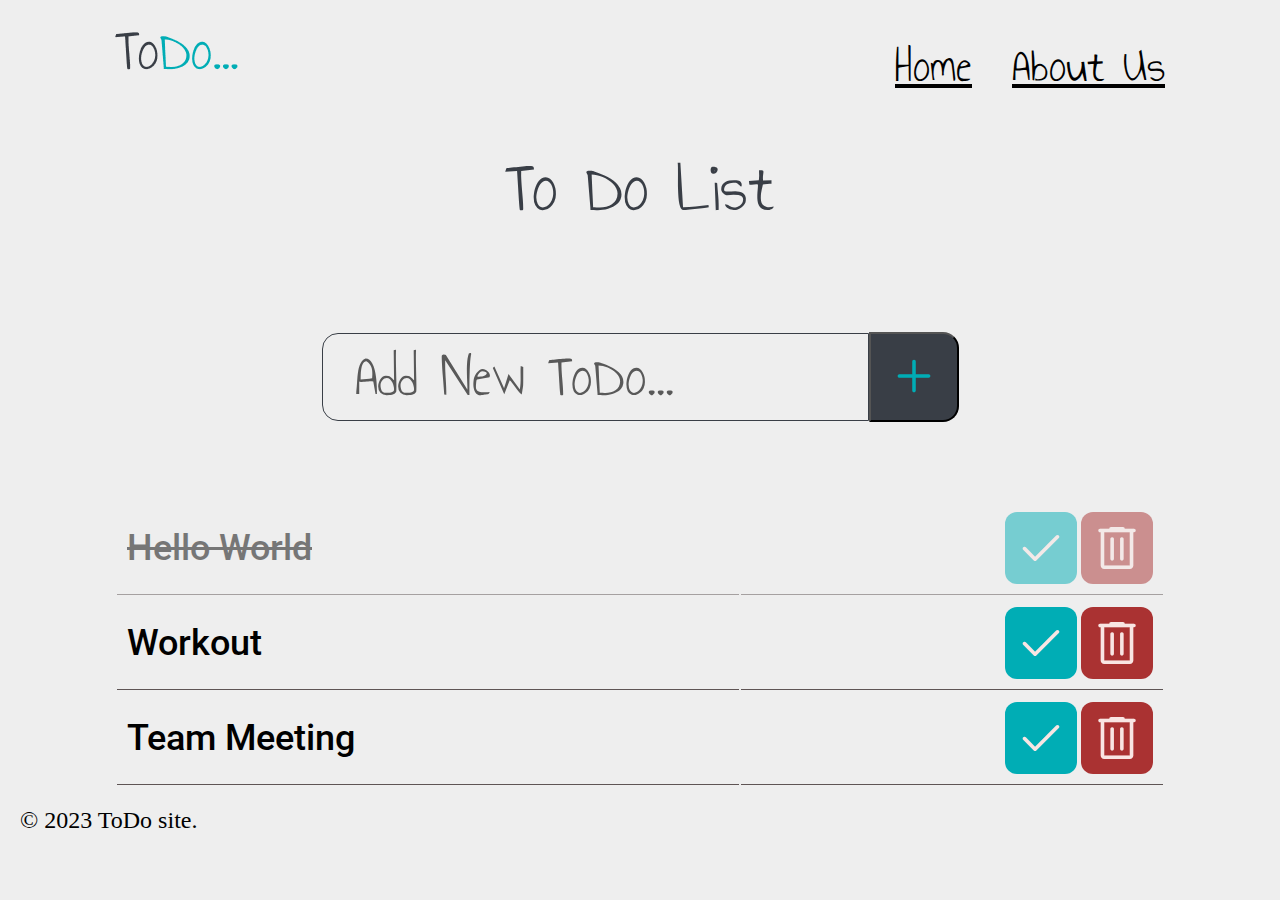
<file: index.html>
<!DOCTYPE html>
<html lang="en">

<head>
    <meta charset="UTF-8" />
    <meta name="ToDo" content="ToDoList">
    <meta http-equiv="X-UA-Compatible" content="IE=edge">
    <meta name="viewport" content="width=device-width, initial-scale=1.0">


    <!-- Fonts -->
    <link rel="preconnect" href="https://fonts.googleapis.com">
    <link rel="preconnect" href="https://fonts.gstatic.com" crossorigin>
    <link href="https://fonts.googleapis.com/css2?family=Annie+Use+Your+Telescope&display=swap" rel="stylesheet">
    <link href="https://fonts.googleapis.com/css2?family=Roboto:wght@500&display=swap" rel="stylesheet">
    <!-- Fonts -->

    <!-- Icons -->
    <link rel="stylesheet"
        href="https://fonts.googleapis.com/css2?family=Material+Symbols+Rounded:opsz,wght,FILL,GRAD@20..48,100..700,0..1,-50..200" />
    <link rel="stylesheet"
        href="https://fonts.googleapis.com/css2?family=Material+Symbols+Rounded:opsz,wght,FILL,GRAD@20..48,100..700,0..1,-50..200" />
    <link rel="stylesheet"
        href="https://fonts.googleapis.com/css2?family=Material+Symbols+Rounded:opsz,wght,FILL,GRAD@48,400,0,0" />
    <!-- Icons -->

    <link rel="stylesheet" href="./style/index.css">
    <title>ToDoList</title>
</head>

<body>

    <header>
        <nav>
            <img class="logo" src="assets/logo.png" alt="Logo" />
            <ul>
                <li>
                    <a href="">Home</a>
                </li>
                <li>
                    <a href="./about.html">About Us</a>
                </li>
            </ul>
        </nav>
    </header>

    <main>
        <h1 class="mt-4">To Do List</h1>
        <form class="mt-92">
            <input placeholder="Add New ToDo..." type="text" id="fname" name="fname">
            <button type="submit" class="add-btn">

                <span class="material-symbols-rounded">
                    add
                </span>
            </button>
        </form>
        <table class="mt-76">
            <thead>
                <tr>

                </tr>
            </thead>
            <tbody>
                <tr class="op-5">
                    <td>
                        <h2 class="lt">Hello World</h2>
                    </td>
                    <td class="opr">
                        <button class="material-symbols-rounded check-btn">check</button>
                        <button class="material-symbols-rounded delete-btn">delete</button>
                    </td>
                </tr>

                <tr>
                    <td>
                        <h2>Workout</h2>
                    </td>
                    <td class="opr">
                        <button class="material-symbols-rounded check-btn">check</button>
                        <button class="material-symbols-rounded delete-btn">delete</button>
                    </td>
                </tr>

                <tr>
                    <td>
                        <h2>Team Meeting</h2>
                    </td>
                    <td class="opr">
                        <button class="material-symbols-rounded check-btn">check</button>
                        <button class="material-symbols-rounded delete-btn">delete</button>
                    </td>
                </tr>
            </tbody>
        </table>

    </main>

    <footer>
        <div>
            <p style="margin: 0;">© 2023 ToDo site.</p>
        </div>
    </footer>

    <script src="./app.js"></script>
</body>

</html>
</file>
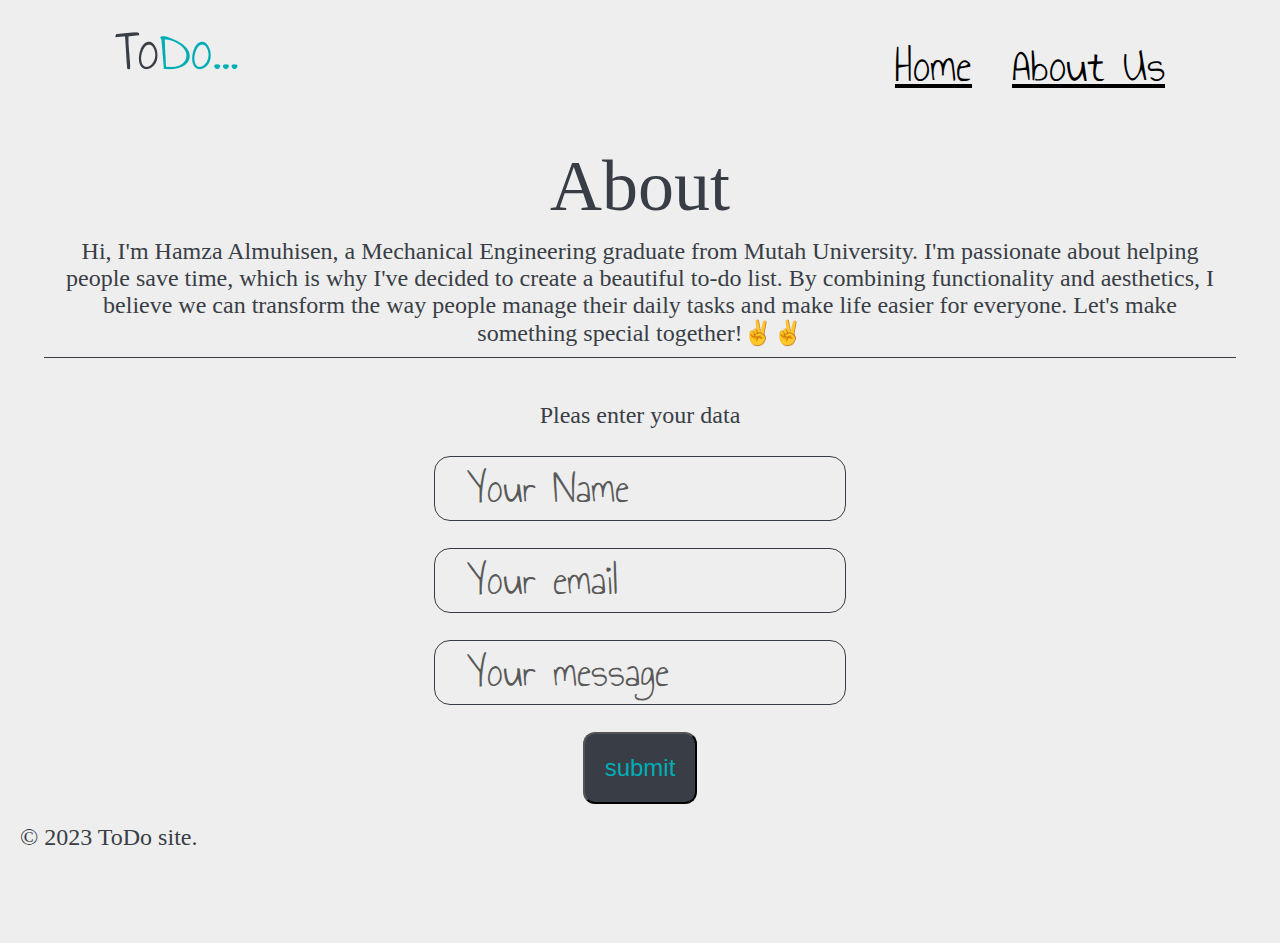
<file: about.html>
<!DOCTYPE html>
<html lang="en">

<head>
    <meta charset="UTF-8" />
    <meta name="ToDo" content="ToDoList">
    <meta http-equiv="X-UA-Compatible" content="IE=edge">
    <meta name="viewport" content="width=device-width, initial-scale=1.0">


    <!-- Fonts -->
    <link rel="preconnect" href="https://fonts.googleapis.com">
    <link rel="preconnect" href="https://fonts.gstatic.com" crossorigin>
    <link href="https://fonts.googleapis.com/css2?family=Annie+Use+Your+Telescope&display=swap" rel="stylesheet">
    <link href="https://fonts.googleapis.com/css2?family=Roboto:wght@500&display=swap" rel="stylesheet">
    <!-- Fonts -->

    <!-- Icons -->
    <link rel="stylesheet"
        href="https://fonts.googleapis.com/css2?family=Material+Symbols+Rounded:opsz,wght,FILL,GRAD@20..48,100..700,0..1,-50..200" />
    <link rel="stylesheet"
        href="https://fonts.googleapis.com/css2?family=Material+Symbols+Rounded:opsz,wght,FILL,GRAD@20..48,100..700,0..1,-50..200" />
    <link rel="stylesheet"
        href="https://fonts.googleapis.com/css2?family=Material+Symbols+Rounded:opsz,wght,FILL,GRAD@48,400,0,0" />
    <!-- Icons -->
    <link rel="stylesheet" href="./style/about.css">
    <title>ToDoList</title>
</head>

<body class="aboutus">

    <header>
        <nav>
            <a href="./index.html"> <img class="logo" src="assets/logo.png" alt="Logo" /></a>
            <ul>
                <li>
                    <a href="./index.html">Home</a>
                </li>
                <li>
                    <a href="">About Us</a>
                </li>
            </ul>
        </nav>
    </header>
    <main>
        <div style="margin: 44px">
            <h1>About</h1>
            <p class="b-1 p-10 center">
                Hi, I'm Hamza Almuhisen, a Mechanical Engineering graduate from Mutah University. I'm passionate about
                helping people save time, which is why I've decided to create a beautiful to-do list. By combining
                functionality and aesthetics, I believe we can transform the way people manage their daily tasks and
                make life easier for everyone. Let's make something special together!✌️✌️
            </p>
        </div>
        <form>
            <label for="fname">Pleas enter your data </label><br>
            <input placeholder="Your Name" type="text" id="Name" name="Name"><br>

            <input placeholder="Your email" type="text" id="email" name="email"><br>

            <input placeholder="Your message" type="text" id="message" name="message"><br>
            <button type="submit">
                submit
            </button>
        </form>
    </main>

    <footer>

        <p style="margin: 0;">© 2023 ToDo site.</p>

    </footer>
</body>
</file>
<file: style/index.css>
* {
  padding: 0;
  margin: 0;
  box-sizing: border-box;
  background-color: #eeeeee;
}

header nav {
  display: flex;
  flex-direction: row;
  justify-content: space-between;
  align-items: start;
  padding: 32px 115px;
}

header nav ul {
  display: flex;
  gap: 40px;
  list-style-type: none;
}

header nav ul a {
  font-family: "Annie Use Your Telescope", cursive;
  font-style: normal;
  font-weight: 400;
  font-size: 48px;
  line-height: 69px;
  /* identical to box height */

  text-decoration-line: underline;

  color: #000000;
}

main h1 {
  font-family: "Annie Use Your Telescope", cursive;
  font-style: normal;
  font-weight: 400;
  font-size: 72.135px;
  line-height: 103px;
  color: #393e46;
  text-align: center;
}

form {
  display: flex;
  align-items: center;
  justify-content: center;
}
input {
  font-family: "Annie Use Your Telescope", cursive;
  font-style: normal;
  font-weight: 400;
  font-size: 60px;
  padding-left: 32px;
  border: 1px solid #393e46;
  border-radius: 16px 0px 0px 16px;}
input::placeholder {
  font-family: "Annie Use Your Telescope", cursive;
  font-style: normal;
  font-weight: 400;
  font-size: 60px;
  color: #595959;
}

table {
  margin-left: auto;
  margin-right: auto;
  width: 1050px;
  max-height: 1050px;
  min-width: auto;
}

td {
  border-bottom: 1px solid #5e5454;
  padding: 10px;
}

td h2 {
  font-family: "Roboto", sans-serif;
  font-style: normal;
  font-weight: 500;
  font-size: 36px;
  line-height: 42px;
  color: rgba(0, 0, 0);
}

button {
  cursor: pointer;
}

footer{
  padding: 20px;
  text-align: start;
  width: 100%;
  font-size: 24px;
  font-weight: 500;
}

/* <-----------------------class class class class class class class----------------------->  */
.material-symbols-rounded {
  font-size: 56px;
  color: #00adb5;
  background-color: #00000000;
}
.add-btn {
  background: #393e46;
  border-radius: 0px 16px 16px 0px;
  width: 90px;
  height: 90px;
  justify-items: baseline;
}

.check-btn {
  background: #00adb5;
  color: #f9e5e3;
  width: 72px;
  height: 72px;
  border-radius: 12px;
  border: none;
}

.delete-btn {
  background: #aa3232;
  color: #f9e5e3;
  width: 72px;
  height: 72px;
  border-radius: 12px;
  border: none;
}

.lt {
  text-decoration-line: line-through;
}
table .opr {
  text-align: end;
}



/* <-----------------------Opacity Opacity Opacity Opacity Opacity Opacity ----------------------->  */

.op-5 {
  opacity: 0.5;
}

/* <-----------------------Spacing Spacing Spacing Spacing Spacing Spacing----------------------->  */

.mt-4 {
  margin-top: 4px;
}

.mt-76 {
  margin-top: 76px;
}

.mt-92 {
  margin-top: 92px;
}
</file>
<file: style/about.css>
* {
  padding: 0;
  margin: 0;
  box-sizing: border-box;
  background-color: #eeeeee;
}

body {
  padding-bottom: 72px;
}

header nav {
  display: flex;
  flex-direction: row;
  justify-content: space-between;
  align-items: start;
  padding: 32px 115px 0px;
}

header nav ul {
  display: flex;
  gap: 40px;
  list-style-type: none;
}

header nav ul a {
  font-family: "Annie Use Your Telescope", cursive;
  font-style: normal;
  font-weight: 400;
  font-size: 48px;
  line-height: 69px;
  /* identical to box height */

  text-decoration-line: underline;

  color: #000000;
}

main h1 {
  font-family: cursive;
  font-style: normal;
  font-weight: 400;
  font-size: 72px;
  color: #393e46;
  text-align: center;
}
main,
p {
  font-family: cursive;
  font-style: normal;
  font-weight: 400;
  font-size: 24px;
  color: #393e46;
}

form {
  display: flex;
  flex-direction: column;
  align-items: center;
  justify-content: center;
}
input {
  font-family: "Annie Use Your Telescope", cursive;
  font-style: normal;
  font-weight: 400;
  font-size: 44px;
  padding-left: 32px;
  border: 1px solid #393e46;
  border-radius: 16px 16px 16px 16px;
}
input::placeholder {
  font-family: "Annie Use Your Telescope", cursive;
  font-style: normal;
  font-weight: 400;
  font-size: 44px;
  color: #595959;
}

button {
  background: #393e46;
  color: #00adb5;
  font-size: 24px;
  border-radius: 12px 12px 12px 12px;
  padding: 20px;
cursor: pointer;
  justify-items: baseline;
}

footer {
  padding: 20px;
  text-align: start;
  width: 100%;
  font-size: 24px;
  font-weight: 500;
}

/* <-----------------------class class class class class class class----------------------->  */

.b-1 {
  border-bottom: 1px solid #393e46;
}
.center{
  text-align: center;
}
/* <-----------------------Spacing Spacing Spacing Spacing Spacing Spacing----------------------->  */
.p-10 {
  padding: 10px;
}
</file>
